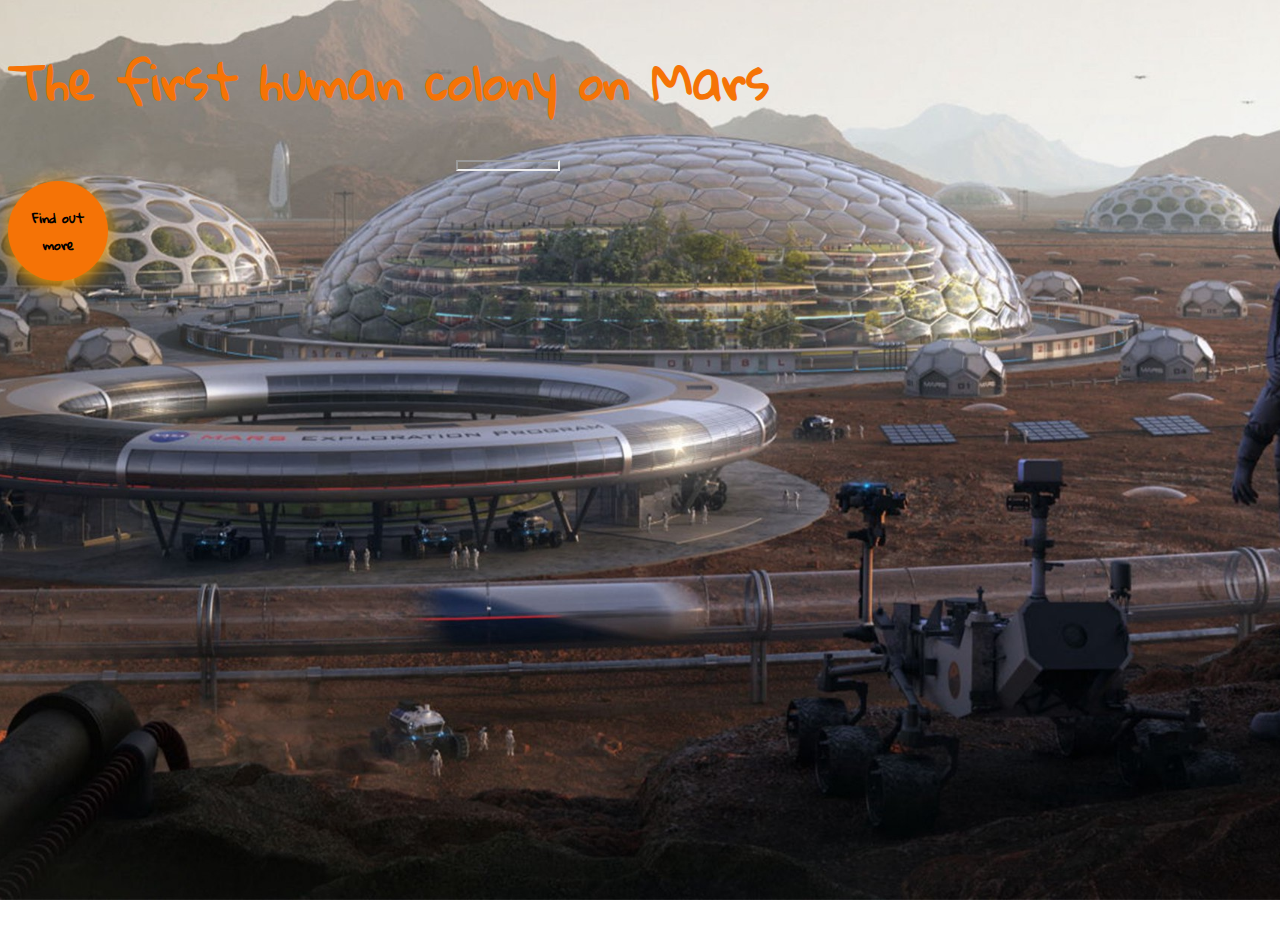
<file: index.html>
<!DOCTYPE html>
<html lang="en" dir="ltr">
  <head>
    <meta charset="utf-8">
    <meta name="viewport" content="width=device-width, initial-scale=1">
    <title></title>
    <link rel="stylesheet" type="text/css" href="index.css">
    <link href="https://cdn.jsdelivr.net/npm/bootstrap@5.0.1/dist/css/bootstrap.min.css" rel="stylesheet" integrity="sha384-+0n0xVW2eSR5OomGNYDnhzAbDsOXxcvSN1TPprVMTNDbiYZCxYbOOl7+AMvyTG2x" crossorigin="anonymous">
    <!--google font-->
    <link rel="preconnect" href="https://fonts.gstatic.com">
    <link href="https://fonts.googleapis.com/css2?family=Gloria+Hallelujah&display=swap" rel="stylesheet">

  </head>
  <body>
    <div class=" d-flex align-items-center h-100" >
      <div class="row" style="width:1000px">
        <header
        class="text-center col-12">
          <h1><strong>The first human colony on Mars</strong></h1>
        </header>
        <section class="text-center col-12">
          <hr id="hr"/>
          <button type="button" class="btn btn-primary" id="button" name="button">Find out more</button>
        </section>
      </div>
    </div>

  </body>
</html>
</file>
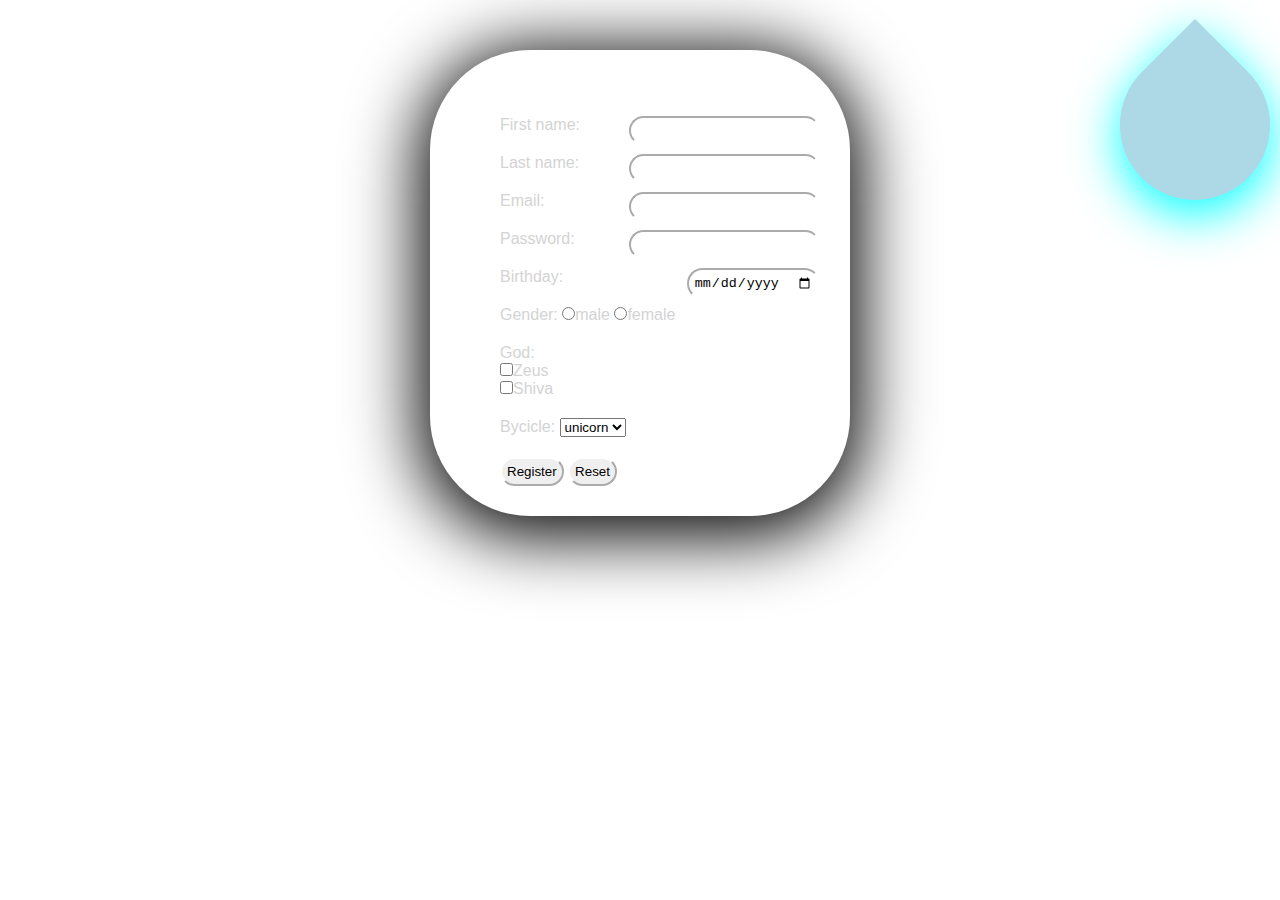
<file: Ma formular.html>
<!DOCTYPE html>
<html lang="en" dir="ltr">
  <head>
    <meta charset="utf-8">
    <title>formularelelele</title>
    <link rel="stylesheet">
    <style media="screen">
      body {
        background-image: url("https://cdn.wallpapersafari.com/56/24/2vToq9.jpg");
        font-family: 'Pattaya', sans-serif;
      }
      input {
        border-color: white;
        border-radius: 20px;
        outline: none;
        padding: 5px;
        margin: auto;
      }
      .right {
        float: right;
      }
      ul {
        padding-top: 20px;


      }
      ul li {
        list-style-type: none;
        margin:  20px;
      }
      form {
        align: center;
        margin: auto;
        margin-top: 50px;
        width: 400px;
        padding: 10px;
        color: lightgrey;
        box-shadow: 0px 10px 70px 10px black;
        background-image: url("https://freellustrustrations.s3.us-east-2.amazonaws.com/free-images/freeimg_64013562freejpg850.jpg");
        border-radius: 100px;
      }
      div {
        margin: auto;
        height: 150px;
        width: 150px;
        background-color: lightblue;
        box-shadow:10px 10px 50px 0px cyan;
        transform: rotate(45deg);
        border-radius: 0px 1110px 1110px 1110px;
        position: absolute;
        top: 50px;
        right: 10px;
      }
      div:hover {
        box-shadow: none;
        opacity: 0.5;
      }
    </style>
  </head>
  <body>
    <form method="GET" action="action.php">
      <ul>

<li>
      First name:<input type="text" name="fname" value="" class="right"></li>
      <li>
      Last name:<input type="text" name="lname" value="" class="right"></li>
      <li>
      Email:<input type="email" name="email" value="" class="right" required></li>
      <li>
      Password: <input type="password" name="password" value="" min="7" class="right"></li>
      <li>
      Birthday: <input type="date" name="Birthday" value="" class="right"></li>
      <li>
      Gender: <input type="radio" name="gender" value="male">male
      <input type="radio" name="gender" value="female">female</li>
      <li>
      God:<br> <input type="checkbox" name="zeu" value="">Zeus <br><input type="checkbox" name="zeu" value="">Shiva</li>
      <li>
      Bycicle:
      <select class="" name="">
        <option value="unicorn" name="unicorn">unicorn</option>
        <option value="pegas" name="unicorn">pegas</option>
      </select></li>
      <li>
      <input type="submit" name="" value="Register">
      <input type="submit" name="" value="Reset">
      </li>
      </ul>
    </form>
    <div class="">

    </div>
  </body>
</html>
</file>
<file: index.css>
body, html {
  background: url("img/index-bg.jpeg") no-repeat center center fixed;
  -webkit-background-size: cover;
  -moz-background-size: cover;
  -o-background-size: cover;
  background-size: cover;
  height: 100%;
  width: 100%
}
h1 {
  font-family: 'Gloria Hallelujah', cursivem;
  font-size: 3rem;
  color: #f57306;

}

#hr {
  color: #f57306;
  border-width: 2px;
  height: 7px;
  max-width: 100px;
  margin: auto;
  margin-bottom: 10px;
}
#button {

  font-family: 'Gloria Hallelujah', cursivem;
  font-weight: bold;
  background-color: #f57306;
  outline: none;
  border: none;
  width: 100px;
  height: 100px;
  border-radius: 1000px;
  box-shadow: 0px 5px 20px 0px orange;
}
#button:hover {
  background-color: #ff9d4c;
  box-shadow: none;
}
</file>
